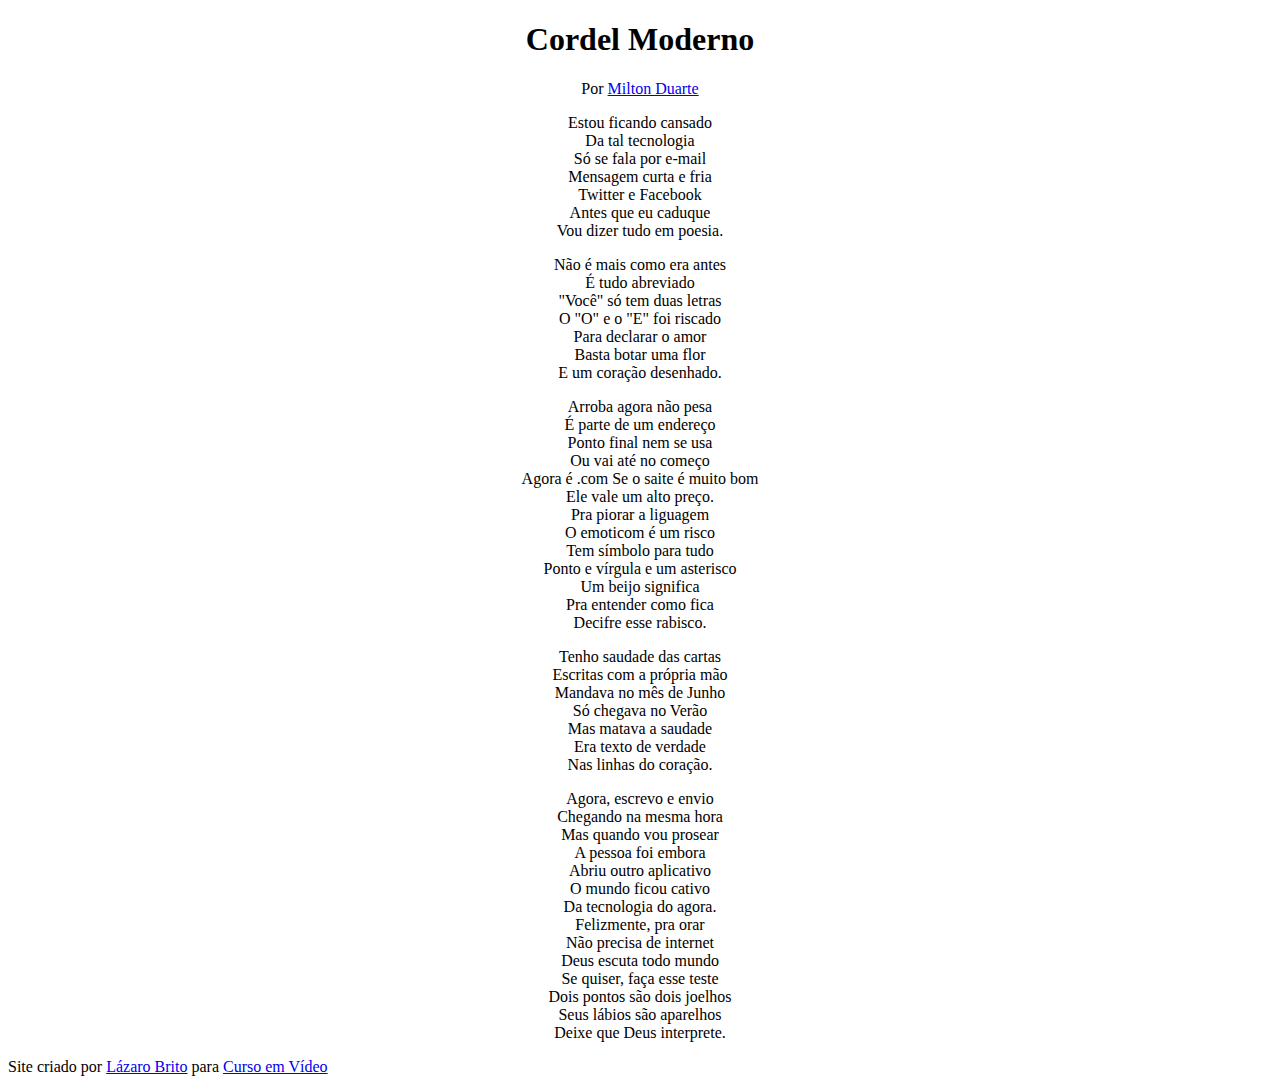
<file: Projetos/Cordel/index.html>
<!DOCTYPE html>
<html lang="en">

<head>
    <meta charset="UTF-8">
    <meta name="viewport" content="width=device-width, initial-scale=1.0">
    <title>Cordel moderno</title>
</head>
<link rel="stylesheet" href="style/style.css">

<body>
    <header>
        <h1>Cordel Moderno</h1>
        Por <a href="https://www.recantodasletras.com.br/poesias/3186743" target="_blank">
            Milton Duarte
        </a>
    </header>

    <article>
        <section>
            <p>
                Estou ficando cansado <br>
                Da tal tecnologia <br>
                Só se fala por e-mail <br>
                Mensagem curta e fria <br>
                Twitter e Facebook <br>
                Antes que eu caduque <br>
                Vou dizer tudo em poesia.
            </p>
        </section>
        

        <section>
            <p>
                Não é mais como era antes <br>
                É tudo abreviado  <br>
                "Você" só tem duas letras <br>
                O "O" e o "E" foi riscado <br>
                Para declarar o amor <br>
                Basta botar uma flor <br>
                E um coração desenhado. <br>
            </p>
            
            <p>
                Arroba agora não pesa<br>
                É parte de um endereço<br>
                Ponto final nem se usa<br>
                Ou vai até no começo <br>
                Agora é .com
                Se o saite é muito bom <br>
                Ele vale um alto preço. <br>
                Pra piorar a liguagem <br>
                O emoticom é um risco <br>
                Tem símbolo para tudo <br>
                Ponto e vírgula e um asterisco <br>
                Um beijo significa <br>
                Pra entender como fica <br>
                Decifre esse rabisco.
            </p>
            
        </section>
        <section>
            <p>
                Tenho saudade das cartas <br>
                Escritas com a própria mão <br>
                Mandava no mês de Junho <br>
                Só chegava no Verão <br>
                Mas matava a saudade <br>
                Era texto de verdade <br>
                Nas linhas do coração.
            </p>
        </section>
        
        <section>
            <p>
                Agora, escrevo e envio <br>
                Chegando na mesma hora <br>
                Mas quando vou prosear <br>
                A pessoa foi embora <br>
                Abriu outro aplicativo <br>
                O mundo ficou cativo <br>
                Da tecnologia do agora. <br>
                Felizmente, pra orar <br>
                Não precisa de internet <br>
                Deus escuta todo mundo <br>
                Se quiser, faça esse teste <br>
                Dois pontos são dois joelhos <br>
                Seus lábios são aparelhos <br>
                Deixe que Deus interprete.
            </p>
        </section>
    </article>
    <footer>
        <p>Site criado por <a href="https://github.com/lazarobrito1" target="_blank">Lázaro Brito</a> para <a
                href="https://www.cursoemvideo.com/" target="_blank">Curso em Vídeo</a></p>
    </footer>
</body>

</html>
</file>
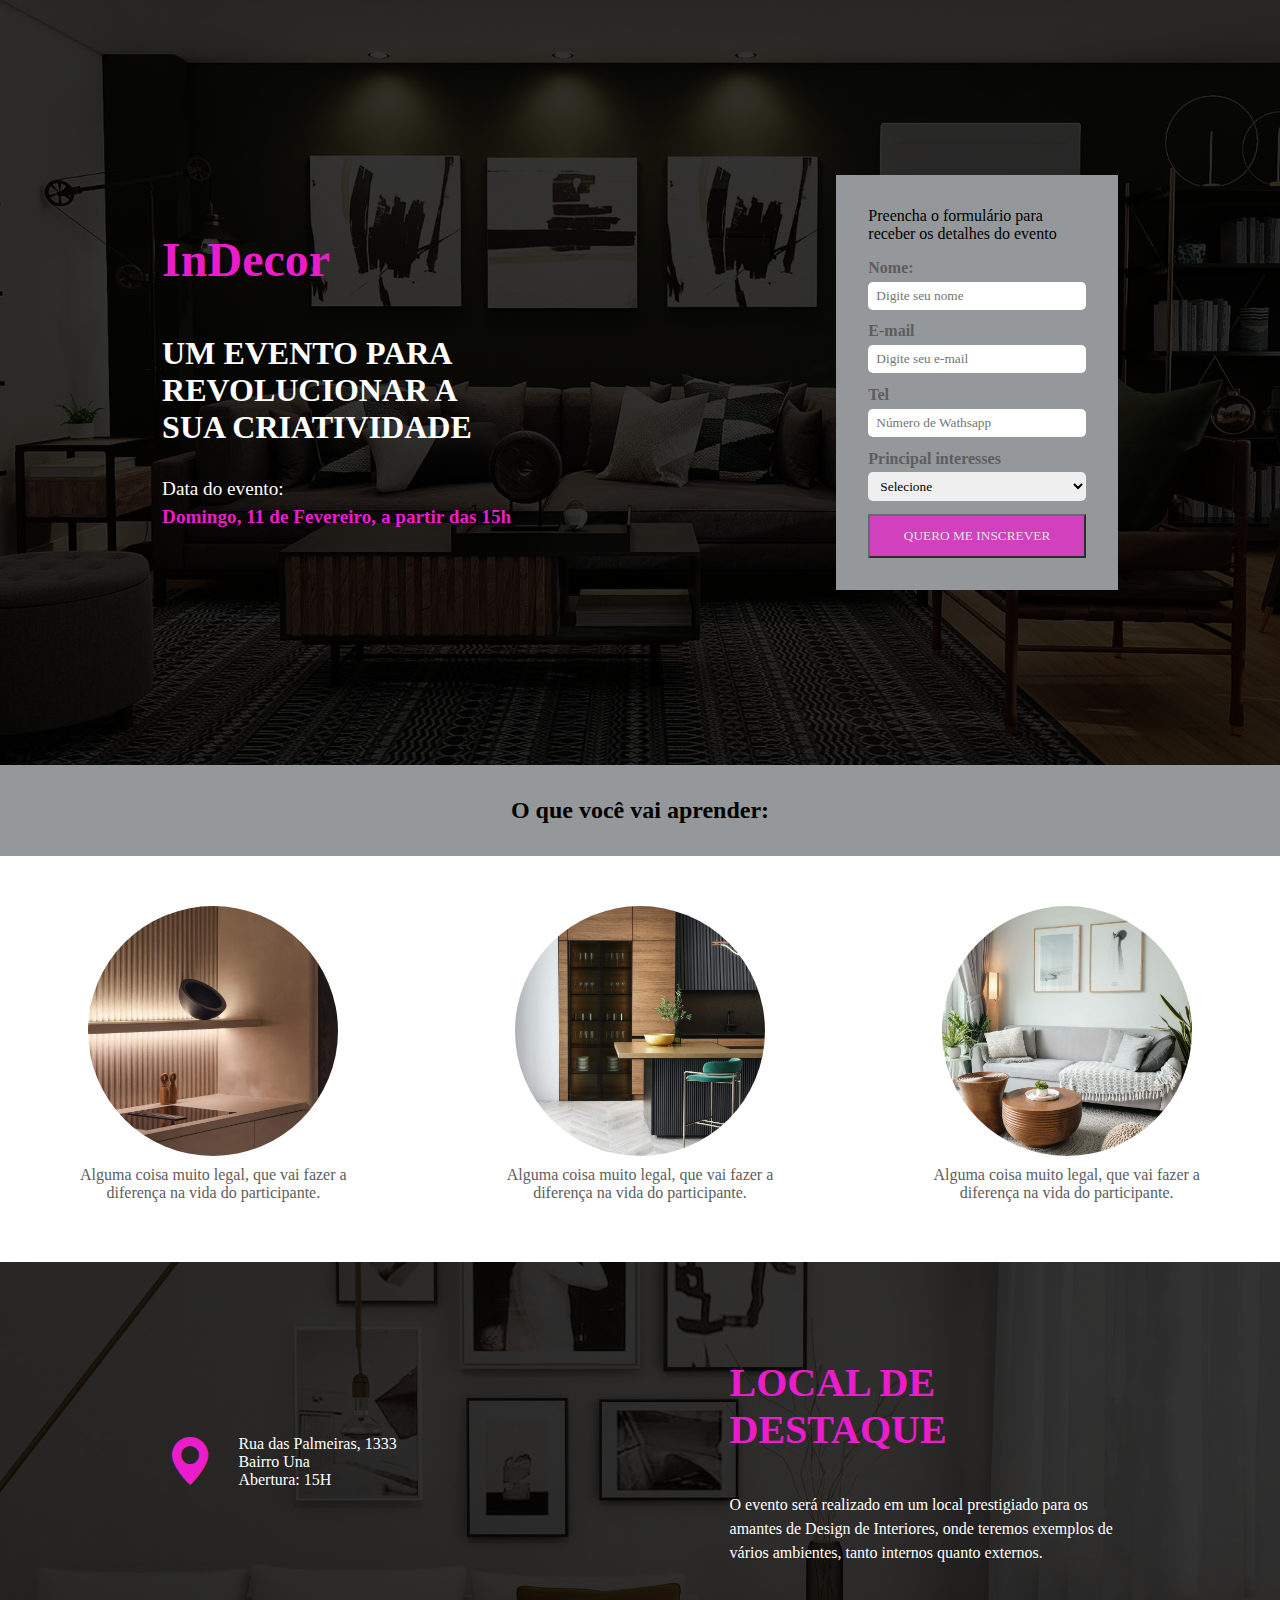
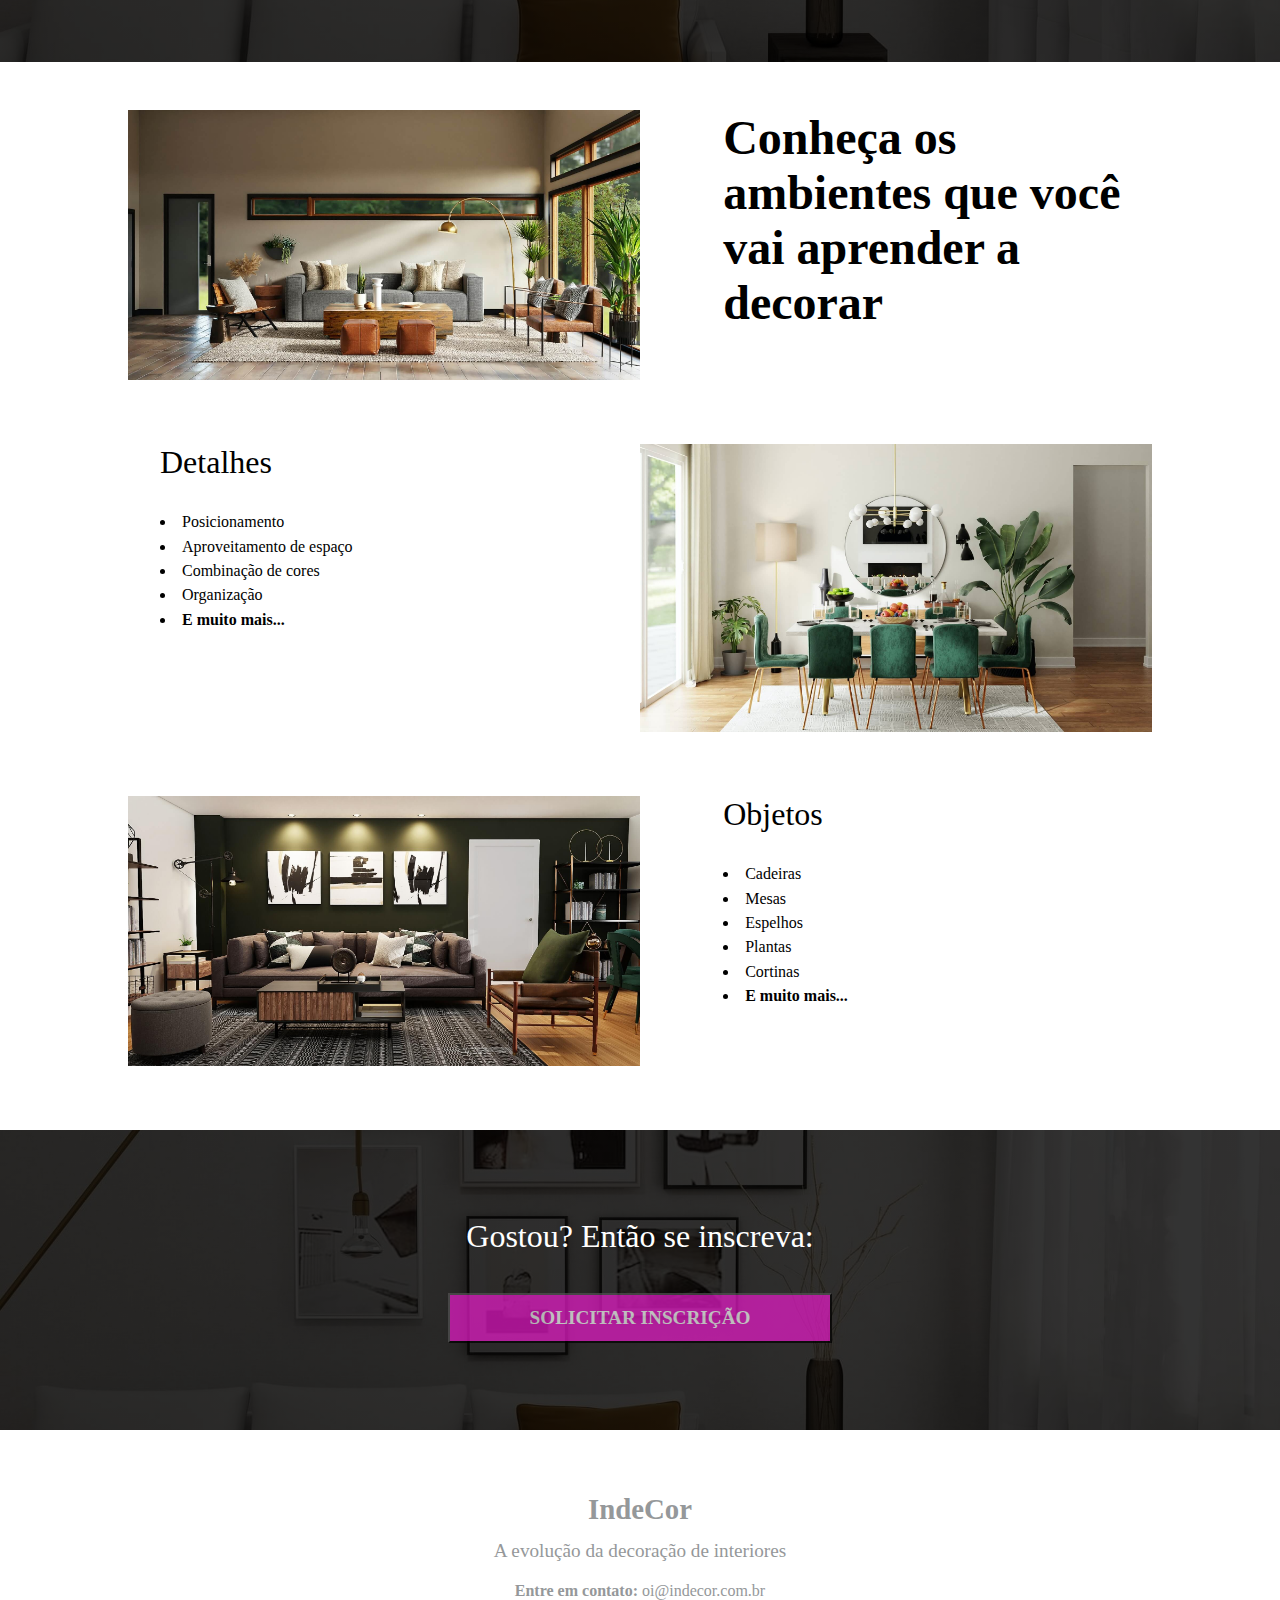
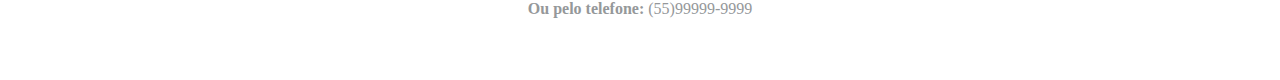
<file: Projetos/page/index.html>
<!DOCTYPE html>
<html lang="pt-br">

<head>
    <meta charset="UTF-8">
    <meta name="viewport" content="width=device-width, initial-scale=1.0">
    <title>Document</title>
    <!-- CSS -->
    <link rel="stylesheet" href="css/style.css">
    <!--FONTS-->
    <link rel="preconnect" href="https://fonts.googleapis.com">
    <link rel="preconnect" href="https://fonts.gstatic.com" crossorigin>
    <link
        href="https://fonts.googleapis.com/css2?family=Montserrat:ital,wght@0,100;0,200;0,300;0,400;0,500;0,600;0,700;0,800;0,900;1,100;1,200;1,300;1,400;1,500;1,600;1,700;1,800;1,900&display=swap"
        rel="stylesheet">
    <!--ICONS-BOOTSTRAP-->
    <link rel="stylesheet" href="https://cdn.jsdelivr.net/npm/bootstrap-icons@1.11.3/font/bootstrap-icons.min.css">

</head>

<body>
    <header id="evento-descricao">
        <div id="disclaimer">
            <h2>InDecor</h2>
            <p class="about-event">
                Um evento para revolucionar a sua criatividade
            </p>
            <p>Data do evento:</p>
            <p class="event-date">Domingo, 11 de Fevereiro, a partir das 15h</p>
        </div>

        <div id="formulario">
            <p>Preencha o formulário para receber os detalhes do evento</p>
            <form>
                <div id="form-group">
                    <label for="name">Nome:</label>
                    <input type="text" name="name" placeholder="Digite seu nome">
                </div>
                <div id="form-group">
                    <label for="email">E-mail</label>
                    <input type="email" name="email" placeholder="Digite seu e-mail">
                </div>
                <div id="form-group">
                    <label for="phone">Tel</label>
                    <input type="text" name="phone" placeholder="Número de Wathsapp">
                    <!--Pode usar o type:tel ao invés de text-->
                </div>
                <div id="form-group">
                    <label for="interst">Principal interesses</label>
                    <select name="interest" id="">
                        <option value="" disable selected>Selecione</option>
                        <!--Tecnica para criar aquela primeira opçao vazia de seleção: "Selecione" (é tipo um placeholder dentro do select)-->
                        <option value="apartment">Apartamentos</option>
                        <option value="house">Casas</option>
                        <option value="garden">Jardins</option>
                        <option value="other">Outros</option>
                    </select>
                </div>
                <input type="submit" class="btn" value="Quero me inscrever">
            </form>
        </div>

    </header>
    <section id="text-h2">
        <h2>O que você vai aprender:</h2>
    </section>
    <section id="key-benefits">
        <div class="benefits">
            <div class="benefit">
                <div id="benefit-1" class="benefit-img"></div>
                <p>Alguma coisa muito legal, que vai fazer a diferença na vida do participante.</p>

            </div>
        </div>

        <div class="benefits">
            <div class="benefit">
                <div id="benefit-2" class="benefit-img"></div>
                <p>Alguma coisa muito legal, que vai fazer a diferença na vida do participante.</p>

            </div>
        </div>

        <div class="benefits">
            <div class="benefit">
                <div id="benefit-3" class="benefit-img"></div>
                <p>Alguma coisa muito legal, que vai fazer a diferença na vida do participante.</p>

            </div>
        </div>
    </section>
    <section id="location">
        <div id="address">
            <i class="bi bi-geo-alt-fill"></i>
            <div id="address-details">
                <p>Rua das Palmeiras, 1333</p>
                <p>Bairro Una</p>
                <p>Abertura: 15H</p>
            </div>

        </div>
        <div id="about-location">
            <h3>Local de destaque</h3>
            <p>
                O evento será realizado em um local prestigiado para os amantes de Design de Interiores, onde teremos
                exemplos de vários ambientes, tanto internos quanto externos.
            </p>
        </div>
    </section>
    <section id="details">
        <div class="details" id="detail-1">
            <img src="img/hrz-3.jpg" alt="sala decorada em tons claros">
            <div class="detail-description">
                <h3>Conheça os ambientes que você vai aprender a decorar</h3>
            </div>
        </div>
        <div class="details" id="detail-2">

            <div class="detail-description">
                <h3>Detalhes</h3>
                <ul>
                    <li>Posicionamento</li>
                    <li>Aproveitamento de espaço</li>
                    <li>Combinação de cores</li>
                    <li>Organização</li>
                    <li>E muito mais...</li>
                </ul>
            </div>
            <img src="img/hrz-4.jpg" alt="sala de jantar decorada">
        </div>
        <div class="details" id="detail-3">
            <img src="img/hrz-5.jpg" alt="sala decorada em tons escuros ">
            <div class="detail-description">
                <h3>Objetos</h3>
                <ul>
                    <li>Cadeiras</li>
                    <li>Mesas</li>
                    <li>Espelhos</li>
                    <li>Plantas</li>
                    <li>Cortinas</li>
                    <li>E muito mais...</li>
                </ul>
            </div>

        </div>
    </section>
    <section id="cta">
        <h3>Gostou? Então se inscreva:</h3>
        <button class="btn">Solicitar Inscrição</button>
    </section>
    <footer id="footer">
        <h3>IndeCor</h3>
        <p>A evolução da decoração de interiores</p>
        <p><span>Entre em contato: </span>oi@indecor.com.br</p>
        <p><span>Ou pelo telefone: </span>(55)99999-9999</p>
    </footer>
</body>

</html>
</file>
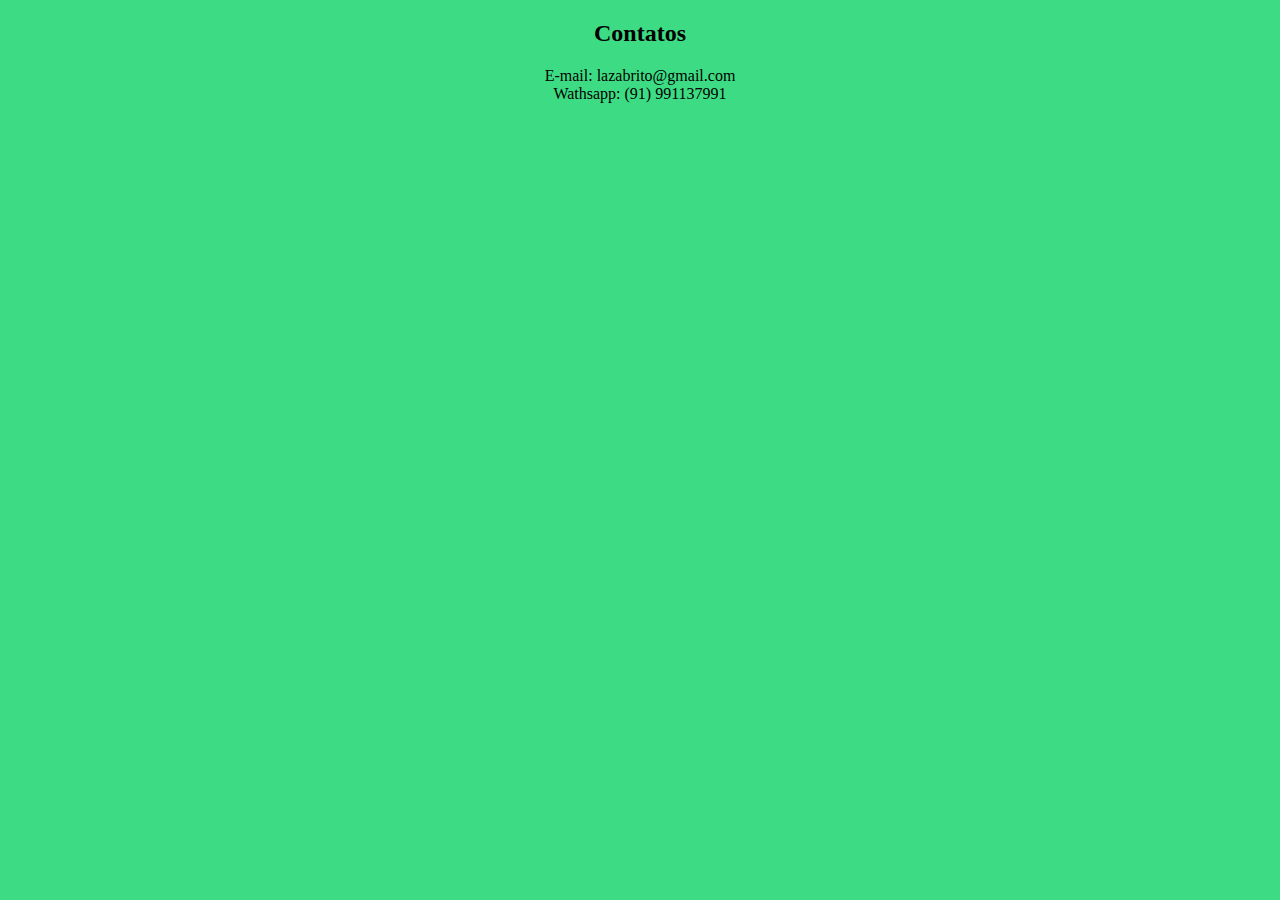
<file: Contatos/contatos.html>
<!DOCTYPE html>
<html lang="pt-br">
<head>
    <meta charset="UTF-8">
    <meta name="viewport" content="width=device-width, initial-scale=1.0">
    <title>Contatos</title>
    <link rel="stylesheet" href="c.css">
</head>
<body>
    <h2 id="Contatos">Contatos</h2>
        <p>E-mail: lazabrito@gmail.com</p>
        <p>Wathsapp: (91) 991137991</p>
    
</body>
</html>
</file>
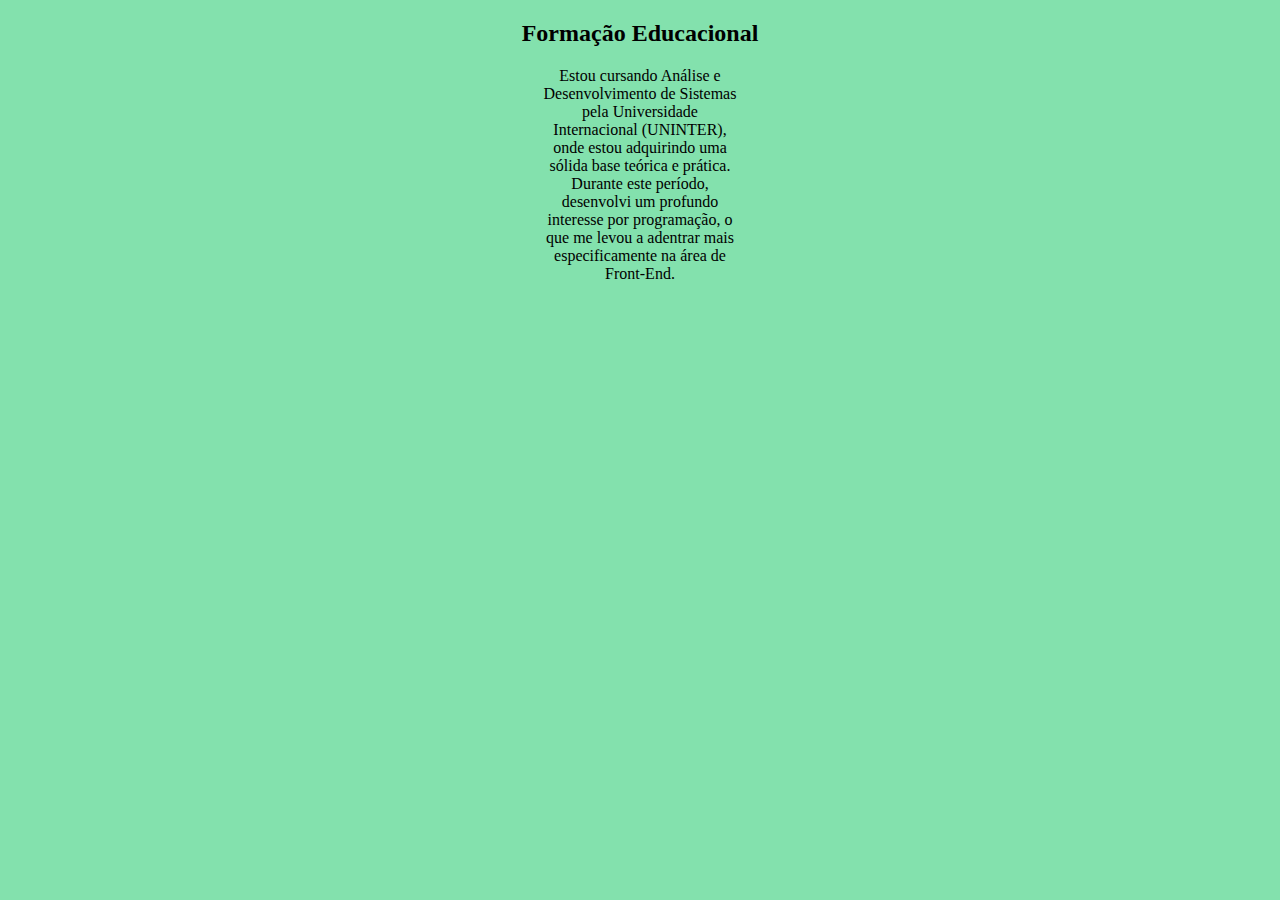
<file: Educacao/educacao.html>
<!DOCTYPE html>
<html lang="pt-br">
<head>
    <meta charset="UTF-8">
    <meta name="viewport" content="width=device-width, initial-scale=1.0">
    <title>Educacao</title>
    <link rel="stylesheet" href="e.css">
</head>
<body>
    <h2 id="Educacao">Formação Educacional</h2>

            <p>
                Estou cursando Análise e Desenvolvimento de Sistemas pela Universidade Internacional (UNINTER), onde estou adquirindo uma sólida base teórica e prática. Durante este período, desenvolvi um profundo interesse por programação, o que me levou a adentrar mais especificamente na área de Front-End.
            </p>
</body>
</html>
</file>
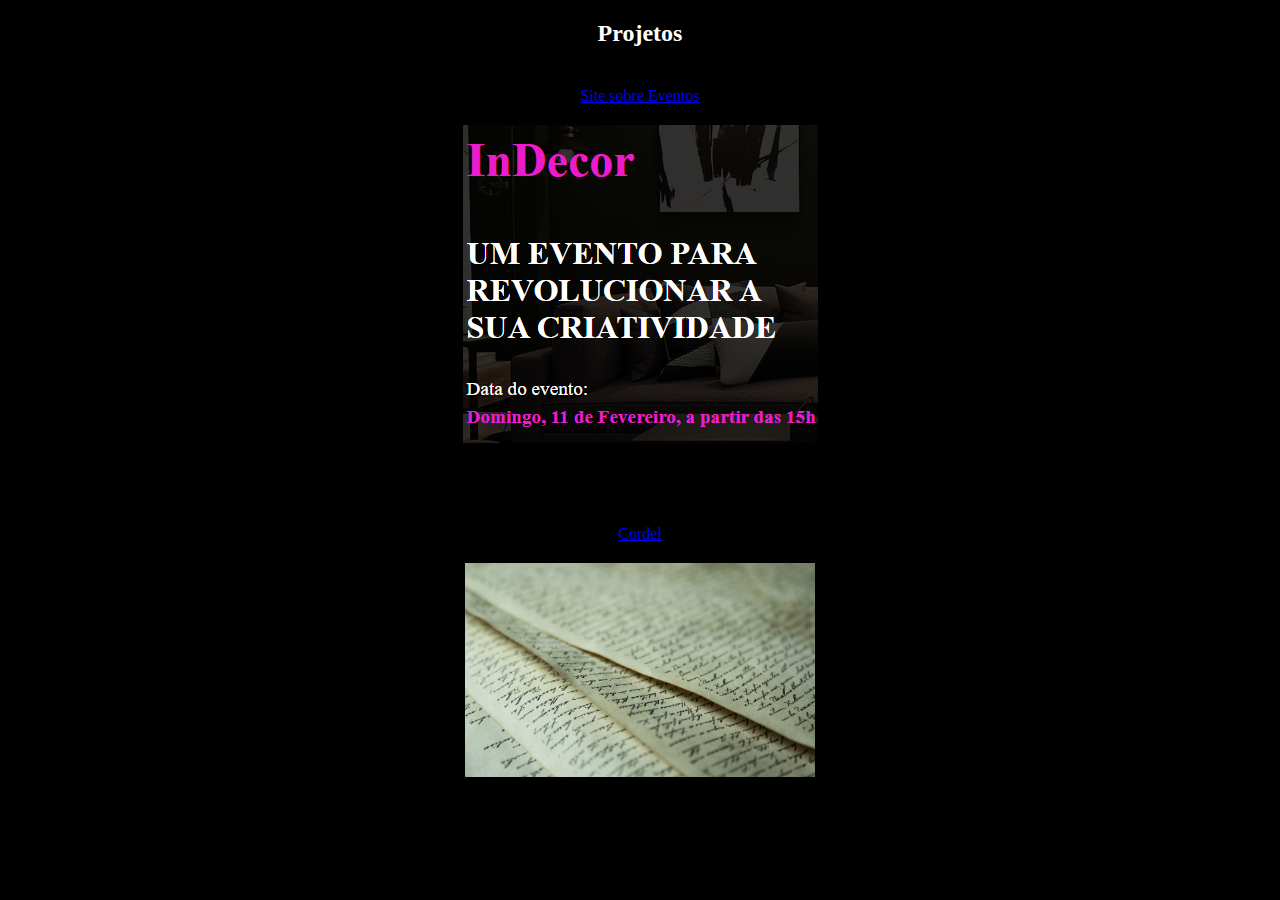
<file: Projetos/projetos.html>
<!DOCTYPE html>
<html lang="pt-br">
<head>
    <meta charset="UTF-8">
    <meta name="viewport" content="width=device-width, initial-scale=1.0">
    <title>Projetos</title>
    <link rel="stylesheet" href="p.css">
</head>
<body>
    <h2 id="Projetos">Projetos</h2>
    
        <div><a href="page/index.html" target="_blank">Site sobre Eventos</a>
        <br><img src="page/img/Indecor.png" alt="Imagem do projeto"></div></br>
        <div><a href="Cordel/index.html" target="_blank">Cordel</a>
        <br><img class="cordel" src="Cordel/imagens/background002.jpg" alt="Imagem do cordel"></br>
    </div>
</body>
</html>
</file>
<file: Projetos/Cordel/style/style.css>
article {
    margin: auto;
    text-align: center;
}
header {
    text-align: center;
}
</file>
<file: Projetos/page/css/style.css>
/*variaveis css */
:root {
    --primary: #EB1CCC;
    --secondary: #95989A;
    --text-color: #fff;
    --text-secondary: #000;
    --text-tertiary: #5d5d5d;
}

/*configuração global/CSS*/
* {
    font-family: "Montsserat";
    margin: 0;
    padding: 0;
    box-sizing: border-box;

}

/*event form */
#evento-descricao {
    background: linear-gradient(rgba(0, 0, 0, .8), rgba(0, 0, 0, .8)), url("../img/hrz-5.jpg");
    /*tecnica para escurecer o fundo da imagem */
    background-size: cover;
    background-position: center;
    height: 85vh;
    display: flex;
    justify-content: space-around;
    align-items: center;
    color: var(--text-color);
}

#disclaimer h2,
#disclaimer .event-date {
    color: var(--primary);
}

#disclaimer h2 {
    font-size: 3em;
    margin-bottom: 1em;
}

#disclaimer .about-event {
    font-size: 2em;
    text-transform: uppercase;
    max-width: 350px;
    font-weight: bold;
    margin-bottom: 1em;
}

#disclaimer p {
    font-size: 1.2em;
    margin-bottom: .3em;
}

#disclaimer .event-date {
    font-weight: bold;

}

#formulario {
    background-color: var(--secondary);
    padding: 2em;
    max-width: 22%;
}

#formulario p {
    font-size: 1, 5em;
    color: var(--text-secondary);
    margin-bottom: 1em;
}

#form-group {
    display: flex;
    flex-direction: column;
    /*fica tudo em coluna, um embaixo do outro */
    margin-bottom: .8em;
}

#form-group label {
    color: var(--text-tertiary);
    margin-bottom: .3em;
    font-weight: bold;

}

#form-group input,
#form-group select {
    padding: 6px 8px;
    border-radius: 5px;
    border: none;
    /*tira a borda preta que vem do border radius e deixa so o formato em borda, sem cor */
    outline: none;
    /*tira a borda preta que aparece ao clicar no input ou select */
}

.btn {
    background-color: var(--primary);
    color: var(--text-color);
    text-transform: uppercase;
    /*caixa alta*/
    width: 100%;
    padding: 12px;
    cursor: pointer;
    opacity: 0.7;
}

.btn:hover {
    opacity: 1;
    /*foi declarado opacity 0.8 como padrão para que pudesse fazer o efect de acender com hover */
}

/*benefit*/
#text-h2 {
    background-color: var(--secondary);
    text-align: center;
    padding: 2em;
    font-family: 500;


}



#key-benefits {
    display: flex;
    justify-content: space-around;


}

.benefit {
    display: flex;
    flex-direction: column;
    /*é column pq são 2 caixas de tag div, e queremos uma em baixo da outra */
    align-items: center;
    margin: 50px;

    color: var(--text-tertiary);
}

.benefit p {
    padding: 10px;
    text-align: center;
}

.benefit .benefit-img {
    width: 250px;
    height: 250px;
    border-radius: 50%;

    background-size: cover;
    background-position: center;

}

#benefit-1 {
    background-image: url("../img/sqr-1.jpg");
}

#benefit-2 {
    background-image: url("../img/sqr-2.jpg");
}

#benefit-3 {
    background-image: url("../img/sqr-3.jpg");
}

/*event location */
#location {
    height: 400px;
    background: linear-gradient(rgba(0, 0, 0, .8), rgba(0, 0, 0, .8)), url("../img/hrz-1.jpg");
    /*tecnica para escurecer o fundo da imagem */
    background-size: cover;
    background-position: center;
    display: flex;
    align-items: center;
    justify-content: space-around;
    color: var(--text-color);
    margin-bottom: 3em;
}

#address,
#about-location {
    max-width: 30%;
}

#address {
    display: flex;
}

#address i {
    color: var(--primary);
    font-size: 3em;
    margin-right: 0.5em;
}

#address details {
    text-align: center;
    font-size: 1.3em;
}

#about-location h3 {
    color: var(--primary);
    font-size: 2.5em;
    margin-bottom: 1em;
    text-transform: uppercase;
}

#about-location p {
    line-height: 1.5em;
}

/*details container */
#details {
    width: 80%;
    margin: 0 auto;

}

.details {
    display: flex;
    align-items: flex-start;
    justify-content: space-between;
    margin-bottom: 4em;
    gap: 5%;
}

.details img {
    width: 50%;
}

.details h3 {
    font-size: 2em;
    margin-bottom: 1em;
    font-weight: 500;
}

#detail-1 h3 {
    font-size: 3em;
    font-weight: 700;
}

.detail-description {
    width: 100%;
    padding-left: 2em;
}

.detail-description ul {
    list-style-position: inside;
    /*deixa os ponteiros da lista alinhados com o tema da lista, dentro da área util */
}

.detail-description ul li {
    margin-bottom: 0.4em;
}

.detail-description ul li:last-child {
    font-weight: bold;
}

/*cta*/

#cta {
    height: 300px;
    background: linear-gradient(rgba(0, 0, 0, 0.8), rgba(0, 0, 0, 0.8)),
        url('../img/hrz-1.jpg');
    background-position: center;
    background-size: cover;
    display: flex;
    flex-direction: column;
    align-items: center;
    justify-content: center;
    color: var(--text-color);
}

#cta h3 {
    margin-bottom: 1.2em;
    font-size: 2em;
    font-weight: 500;

}

#cta .btn {
    width: 30%;
    margin: 0 auto;
    font-weight: 600;
    font-size: 1.2em;
}

/*footer*/

#footer {
    text-align: center;
    color: var(--secondary);
    height: 250px;
    display: flex;
    flex-direction: column;
    justify-content: center;

}

#footer h3 {
    font-size: 1.8em;
    margin-bottom: .5em;
}

#footer p:nth-child(2) {
    margin-bottom: 1em;
    font-size: 1.2em;
}

#footer span {
    font-weight: bold;
}

/*mobile*/
@media (max-width: 1050px) {
    .btn {
        opacity: 1;
    }
    #evento-descricao {
        flex-direction: column;
        height: auto;
    }

    #disclaimer {
        padding: 2em;
    }

    #disclaimer h2 {
        margin-bottom: 2em;
    }

    #formulario {
        max-width: 70%;
        margin-bottom: 2em;
    }

    #key-benefits {
        flex-direction: column;
        align-items: center;
        width: 0 auto;
        padding: 2em;
    }

    .benefit {
        max-width: 100%;
        margin-bottom: 2em;
    }

    #location {
        flex-direction: column;
        height: auto;
        text-align: center;
        padding: 2em 0;
    }

    #address {
        order: 2;
        flex-direction: column;
        max-width: 100%;
    }

    #address i {
        margin: .3em 0;
    }

    #about-location {
        order: 1;
        max-width: 100%;
    }

    #about-location h3 {
        margin-bottom: 0;
    }

    #about-location p {
        display: none;
       
    }
 /*event details */
    .details {
        flex-direction: column;
        margin-bottom: 0.5em;
        gap: 0;
    }
    .details img {
        width: 100%;
        margin: 2em 0;
    }
    #detail-1 img {
        display: none;
    }
    .detail-description {
        padding: 0;
    }
    #detail-3 img {
        order: 2;
    }
    #detail-3 .detail-description {
        order: 1;
    }
    #cta {
        text-align: center;
    }
    #cta .btn {
        width: 80%;
    }
}
</file>
<file: Contatos/c.css>
body {
    background-color:#3ddc84 ;
}
h2 {
    text-align: center;
}
p {
    margin: auto;
    text-align: center;
    width: auto;
}
</file>
<file: Educacao/e.css>
body {
    background-color: #83e1ad;

}
h2 {
    text-align: center;
}
p {
    margin: auto;
    text-align: center;
    width: 200px;
}
</file>
<file: Projetos/p.css>
body {
        background-color: black;
    } 
    h2 {
        text-align: center;
        color: white;
    }
    div {
        padding: 20px;
        margin: auto;
        text-align: center;
    }

    img {
        max-width: 500px;
        padding: 20px;
    }

    img.cordel {
        width: 350px;
        margin: auto;
    }
</file>
